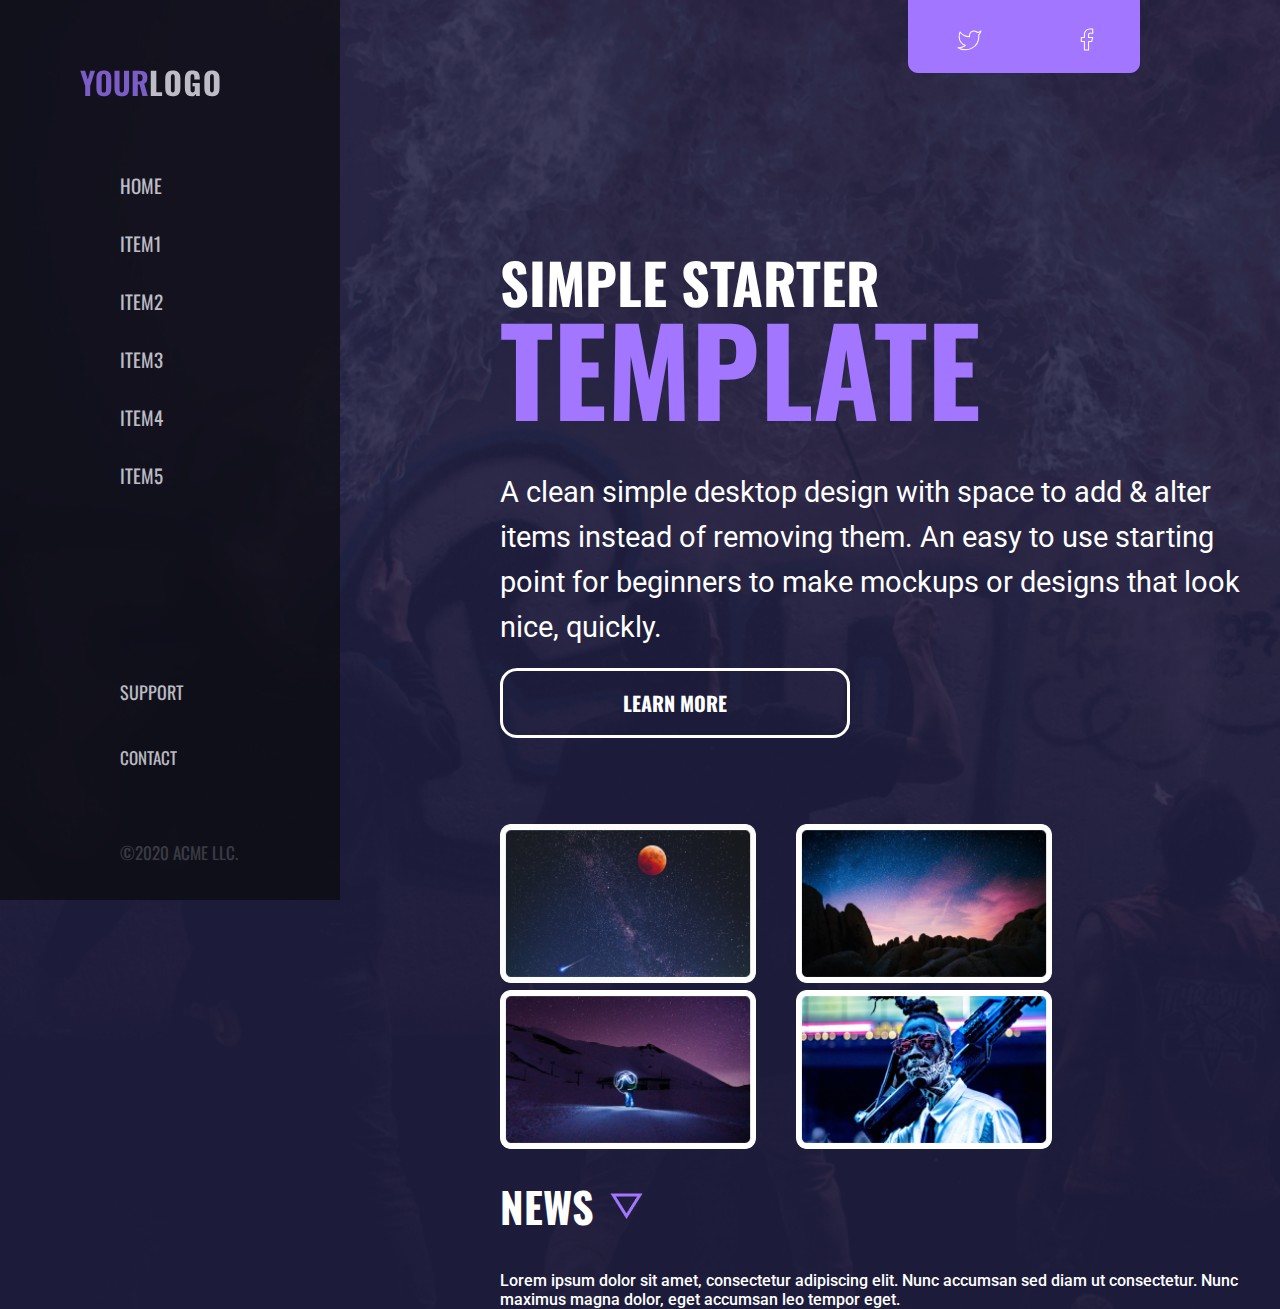
<file: index.html>
<!DOCTYPE html>
<html lang="en">

<head>
    <meta charset="UTF-8">
    <meta name="viewport" content="width=device-width, initial-scale=1">
    <title>TEMPLATE</title>
    <link rel="preconnect" href="https://fonts.googleapis.com">
    <link rel="preconnect" href="https://fonts.gstatic.com" crossorigin>
    <link
        href="https://fonts.googleapis.com/css2?family=Oswald:wght@400;600;700&family=Roboto:wght@400;700&display=swap"
        rel="stylesheet">
    <link rel="stylesheet" href="style.css">
</head>

<body>
    <header class="header">
        <div class="header__social">
            <a href="header__social_link">
                <img src="img/Social.svg" alt="social" class="header__social_pic">
            </a>
        </div>

    </header>
    <main class="main">
        <section class="menu">
            <div class="menu__nav"><img src="img/YOURLOGO.svg" alt="logo" class="menu__logo">
                <ul class="menu__list">

                    <li class="menu__list_item"><a href="index.html"><span>HOME</span></a></li>
                    <li class="menu__list_item"><a href="item.html"><span>ITEM1</span></a></li>
                    <li class="menu__list_item"><a href="#"></a><span>ITEM2</span></li>
                    <li class="menu__list_item"><a href="#"></a><span>ITEM3</span></li>
                    <li class="menu__list_item"><a href="#"></a><span>ITEM4</span></li>
                    <li class="menu__list_item"><a href="#"></a><span>ITEM5</span></li>
                    <li class="menu__list_support"><a href="#"></a><span>SUPPORT</span></li>
                    <li class="menu__list_contact"><a href="#"></a><span>CONTACT</span></li>

                </ul>
                <p class="menu__low">&copy;2020 ACME LLC.</p>
            </div>
        </section>
        <section class="intro">
            <h1 class="intro__title">
                <span class="intro__title_simple">SIMPLE STARTER</span>TEMPLATE
            </h1>
            <p class="intro__subtitle">
                A clean simple desktop design with space to add & alter items instead of removing them. An easy to use
                starting point for beginners to make mockups or designs that look nice, quickly.</p>

            <input type="button" value="LEARN MORE" class="button">
            <div class="photo">
                <img src="img/planet.png" alt="planet" class="photo__planet">
                <img src="img/cosmos.png" alt="cosmos" class="photo__cosmos">
                <img src="img/cosmo.png" alt="cosmo" class="photo__cosmo">
                <img src="img/human.png" alt="" class="photo__human">
            </div>
            <p class="news">NEWS</p>
            <p class="text">
                Lorem ipsum dolor sit amet, consectetur adipiscing elit. Nunc accumsan sed diam ut consectetur. Nunc
                maximus magna dolor, eget accumsan leo tempor eget.
            </p>

        </section>
    </main>
</body>

</html>
</file>
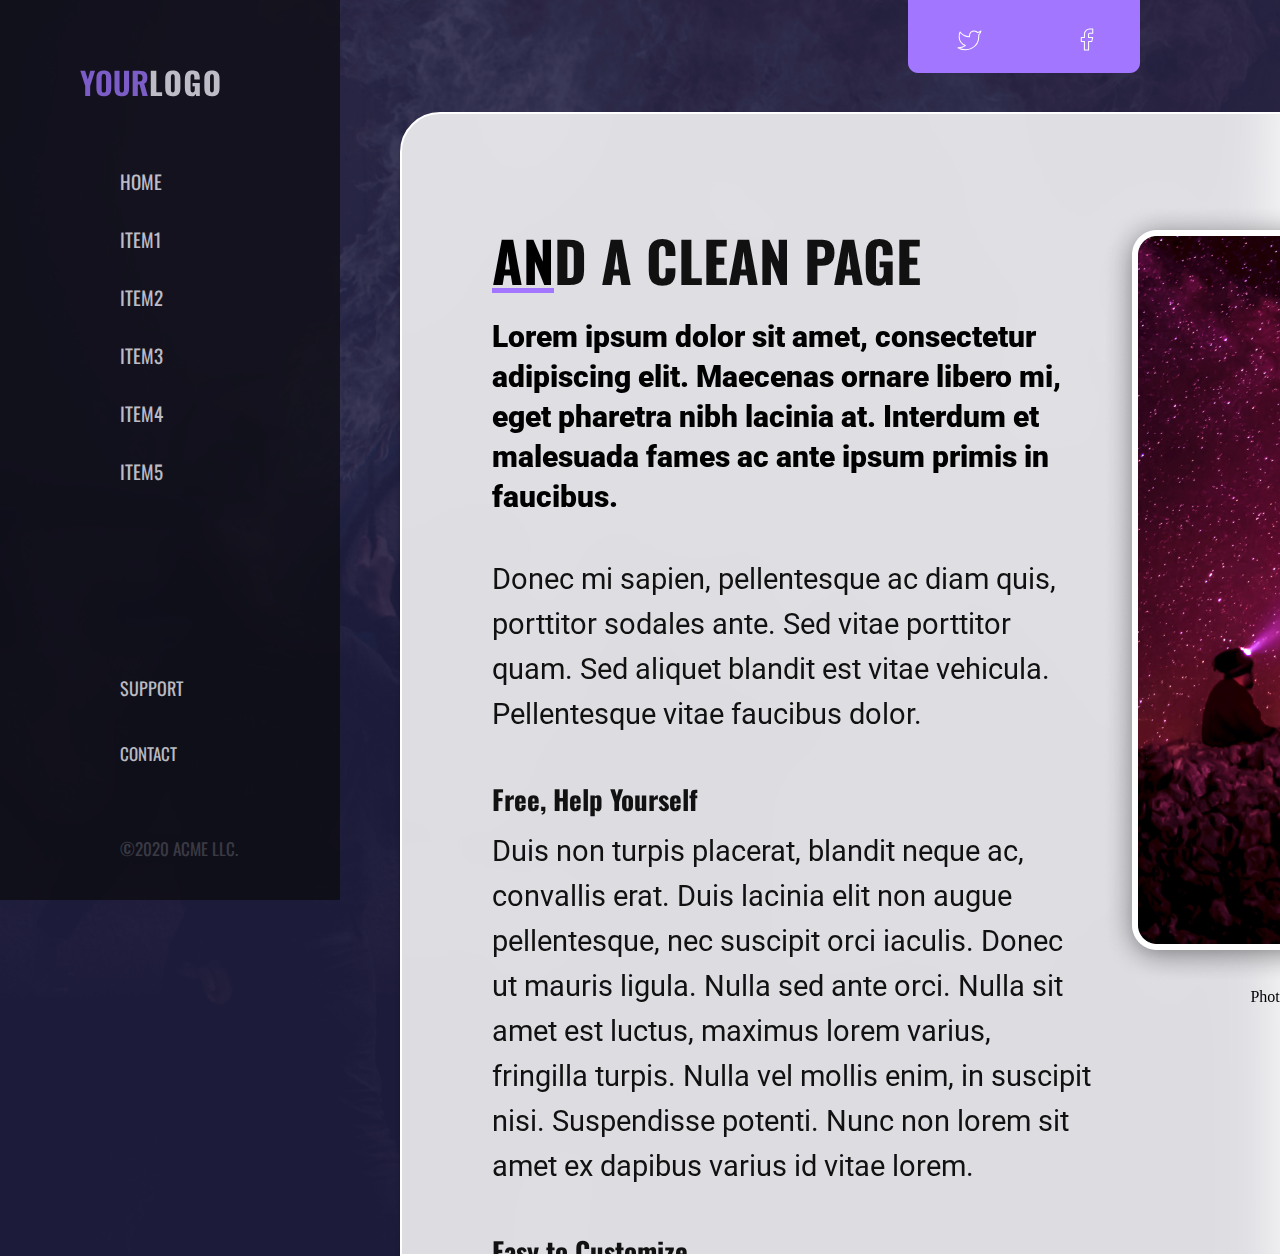
<file: item.html>
<!DOCTYPE html>
<html lang="en">

<head>
    <meta charset="UTF-8">
    <meta name="viewport" content="width=device-width, initial-scale=1">
    <title>TEMPLATE</title>
    <link rel="preconnect" href="https://fonts.googleapis.com">
    <link rel="preconnect" href="https://fonts.gstatic.com" crossorigin>
    <link
        href="https://fonts.googleapis.com/css2?family=Oswald:wght@400;600;700&family=Roboto:wght@400;700&display=swap"
        rel="stylesheet">
    <link rel="stylesheet" href="style.css">
</head>

<body>
    <header class="header">
        <div class="header__social">
            <a href="header__social_link">
                <img src="img/Social.svg" alt="social" class="header__social_pic">
            </a>
        </div>
    </header>
    <main class="main">
        <section class="menu"><img src="img/YOURLOGO.svg" alt="logo" class="menu__logo">
            <ul class="menu__list">

                <li class="menu__list_item"><a href="index.html"><span>HOME</span></a></li>
                <li class="menu__list_item"><a href="index.html"><span>ITEM1</span></a></li>
                <li class="menu__list_item"><a href="#"></a><span>ITEM2</span></li>
                <li class="menu__list_item"><a href="#"></a><span>ITEM3</span></li>
                <li class="menu__list_item"><a href="#"></a><span>ITEM4</span></li>
                <li class="menu__list_item"><a href="#"></a><span>ITEM5</span></li>

                <li class="menu__list_support"><a href="#"></a><span>SUPPORT</span></li>
                <li class="menu__list_contact"><a href="#"></a><span>CONTACT</span></li>

            </ul>
            <p class="menu__low">&copy;2020 ACME LLC.</p>
        </section>
        <section class="intro">
            <div class="intro__conteiner">
                <h2 class="page1"> <span class="intro__and"> AN</span>D A CLEAN PAGE</h2>
                <figure class="intro__figure"><img class="intro__im" src="img/shine.png">
                    <figcaption class="intro__autor">Photo by Judeus Samson on Unsplash</figcaption>
                </figure>
                <p class="intro__paragraf"> Lorem ipsum dolor sit amet, consectetur adipiscing elit. Maecenas ornare
                    libero mi, eget pharetra
                    nibh lacinia at. Interdum et malesuada fames ac ante ipsum primis in faucibus. </p>

                <p class="intro__paragraf1"> Donec mi sapien, pellentesque ac diam quis, porttitor sodales ante. Sed
                    vitae porttitor quam. Sed aliquet blandit est vitae vehicula. Pellentesque vitae faucibus dolor.
                </p>

                <h2 class="intro__paragraf2">Free, Help Yourself</h2>
                <p class="intro__paragraf2_duis">
                    Duis non turpis placerat, blandit neque ac, convallis erat. Duis lacinia elit non augue
                    pellentesque, nec suscipit orci iaculis. Donec ut mauris ligula. Nulla sed ante orci. Nulla sit amet
                    est luctus, maximus lorem varius, fringilla turpis. Nulla vel mollis enim, in suscipit nisi.
                    Suspendisse potenti. Nunc non lorem sit amet ex dapibus varius id vitae lorem.</p>

                <h2 class="intro__paragraf3">Easy to Customize</h2>

            </div>

        </section>
        <script></script>
    </main>
</body>

</html>
</file>
<file: style.css>
* {
    padding: 0;
    margin: 0;
    border: 0;

}

.body {
    display: flex;
    flex-wrap: wrap;
    width: 100vh;
    max-width: 100%;
    font-family: 'Oswald', Arial, Helvetica, sans-serif sans-serif;
    font-family: 'Roboto', Arial, Helvetica, sans-serif sans-serif;
}


.header__social_pic {
    width: 232px;
    height: 73px;
    position: relative;
    float: right;
    right: 140px;
}

.menu__btn {
    background-image: url(img/Marker.svg);
    width: 5px;
    height: 42px;

}

.menu {
    display: flex;
    flex-direction: column;
    width: 340px;
    min-height: 100vh;
    position: fixed;
    top: 0;
    left: 0;
    opacity: 0.7;
    background: var(--vdarkblue, #0B0B0D);
    backdrop-filter: blur(20px);

}

.menu__logo {
    width: 140px;
    font-family: Oswald;
    font-size: 20px;
    font-style: normal;
    font-weight: 500;
    line-height: normal;
    letter-spacing: 2px;
    padding-top: 70px;
    padding-left: 80px;
    margin-bottom: 70px;
}

.menu__list_item {
    color: white;
    font-family: Oswald;
    font-size: 19px;
    font-style: normal;
    margin-bottom: 30px;
    padding-left: 120px;

}

a {
    text-decoration: none;
    list-style-type: none;
    color: white;
}

a:hover {
    background: url(img/Marker.svg) no-repeat;
    padding-bottom: 120px;
    padding-left: 120px;
    color: #A276FF;
    
}

.menu__list_support {
    color: white;
    font-size: 18px;
    font-family: Oswald;
    text-decoration: none;
    list-style-type: none;
    margin-top: 190px;
    margin-bottom: 40px;
    padding-left: 120px;
}

.menu__list_contact {
    color: white;
    font-size: 17px;
    font-family: Oswald;
    text-decoration: none;
    list-style-type: none;
    margin-bottom: 70px;
    padding-left: 120px;
}

.menu__low {
    color: white;
    font-family: Oswald;
    font-size: 17px;
    opacity: 0.25;
    padding-left: 120px;
}

.wrapper {
    position: relative;
    overflow-x: hidden;
}

.intro {

    background: url(img/car.png) no-repeat;
    background-color: rgb(36, 36, 73);
    background-size: cover;
    padding-top: 82px;
}

.intro__conteiner {
    width: 75%;
    height: 100%;
    position: relative;
    display: block;
    flex-wrap: nowrap;
    margin-left: 400px;
    margin-right: 0%;
    margin-top: 30px;
    background: rgba(255, 255, 255, 0.85);
    box-shadow: 0px 4px 4px rgba(0, 0, 0, 0.25);
    border-top-left-radius: 40px;
    border-top-right-radius: 40px;

    border: 2px white solid;
    backdrop-filter: blur(30px)
}

.page1 {
    color: #111111;
    font-size: 56px;
    font-family: Oswald;
    font-weight: 700;
    line-height: 92.79px;
    margin-top: 100px;
    margin-left: 90px;
    display: flex;
    text-align: center;
    margin-bottom: 20px;
    margin-bottom: 10px;
}

.intro__and {
    text-decoration: underline;
    list-style-type: none;
    text-decoration-color: rgba(162, 118, 255, 1);
    color: rgb(0, 0, 0);
}

.intro__paragraf {
    display: flex;
    width: 600px;
    padding-left: 90px;
    color: #000000;
    font-family: Roboto;
    font-size: 30px;
    font-style: normal;
    font-weight: 900;
    line-height: 40px;
    margin-bottom: 40px;
}

.intro__paragraf1 {
    width: 600px;
    padding-left: 90px;
    color: #111111;
    font-size: 29px;
    font-family: Roboto;
    font-weight: 400;
    line-height: 45px;
    margin-bottom: 40px;
}

.intro__paragraf2 {
    width: 600px;
    padding-left: 90px;
    color: #111111;
    font-size: 27px;
    font-family: Oswald;
    font-weight: 700;
    line-height: 45px;
    margin-bottom: 7px;
}

.intro__paragraf2_duis {
    width: 600px;
    padding-left: 90px;
    color: #111111;
    font-size: 29px;
    font-family: Roboto;
    font-weight: 400;
    line-height: 45px;
    margin-bottom: 40px;
}

.intro__paragraf3 {
    width: 600px;
    height: 25px;
    padding-left: 90px;
    color: #111111;
    font-size: 27px;
    font-family: Oswald;
    font-weight: 700;
    line-height: 45px;
    overflow: hidden;

}

.intro__figure {

    position: absolute;
    margin-left: 700px;
    top: 90px;
}

.intro__autor {
    text-align: center;
}

.intro__title_simple {
    color: white;
    font-size: 56px;
    font-family: Oswald;
    font-weight: 700;
    line-height: 40px;
    display: flex;
    flex-direction: row;
    flex-wrap: wrap;
    margin-bottom: 7px;
    padding-top: 180px;
}

.intro__title {
    color: #A276FF;
    font-size: 120px;
    font-family: Oswald;
    font-weight: 700;
    line-height: 117px;
    word-wrap: break-word;
    align-items: baseline;
    padding-left: 500px;
    margin-bottom: 44px;
}

.intro__subtitle {
    max-width: 1080px;
    color: white;
    font-size: 29px;
    font-family: Roboto;
    font-weight: 400;
    line-height: 45px;
    word-wrap: break-word;
    padding-left: 500px;
    margin-bottom: 18px;
}

.button {
    width: 350px;
    height: 70px;
    border-radius: 17px;
    border: 3px white solid;
    font-size: 20px;
    font-family: Oswald;
    font-weight: 700;
    word-wrap: break-word;
    flex-wrap: wrap;
    background-color: transparent;
    text-transform: uppercase;
    color: white;
    text-align: center;
    margin-left: 500px;
    margin-bottom: 86px;
}

.photo {
    height: 30%;
    display: flex;
    flex-direction: row;
    flex-wrap: wrap;
    padding-left: 500px;
}

.photo__planet,
.photo__cosmos,
.photo__cosmo,
.photo__human {

    width: 256px;
    height: 159px;
    border-radius: 9px;
    margin-right: 40px;
    margin-bottom: 7px;

}

.news {
    display: flex;
    flex-direction: row;
    flex-wrap: wrap;
    color: var(--FFF, #FFF);
    font-family: Oswald;
    font-size: 42px;
    font-style: normal;
    font-weight: 700;
    line-height: 100px;
    margin-left: 500px;
    margin-bottom: 15px;
    background: url(img/triangle.png) no-repeat left 110px center;

}

.text {
    color: var(--FFF, #FFF);
    font-family: Roboto;
    font-size: 16px;
    font-style: normal;
    font-weight: 500;
    margin-left: 500px;

}
</file>
